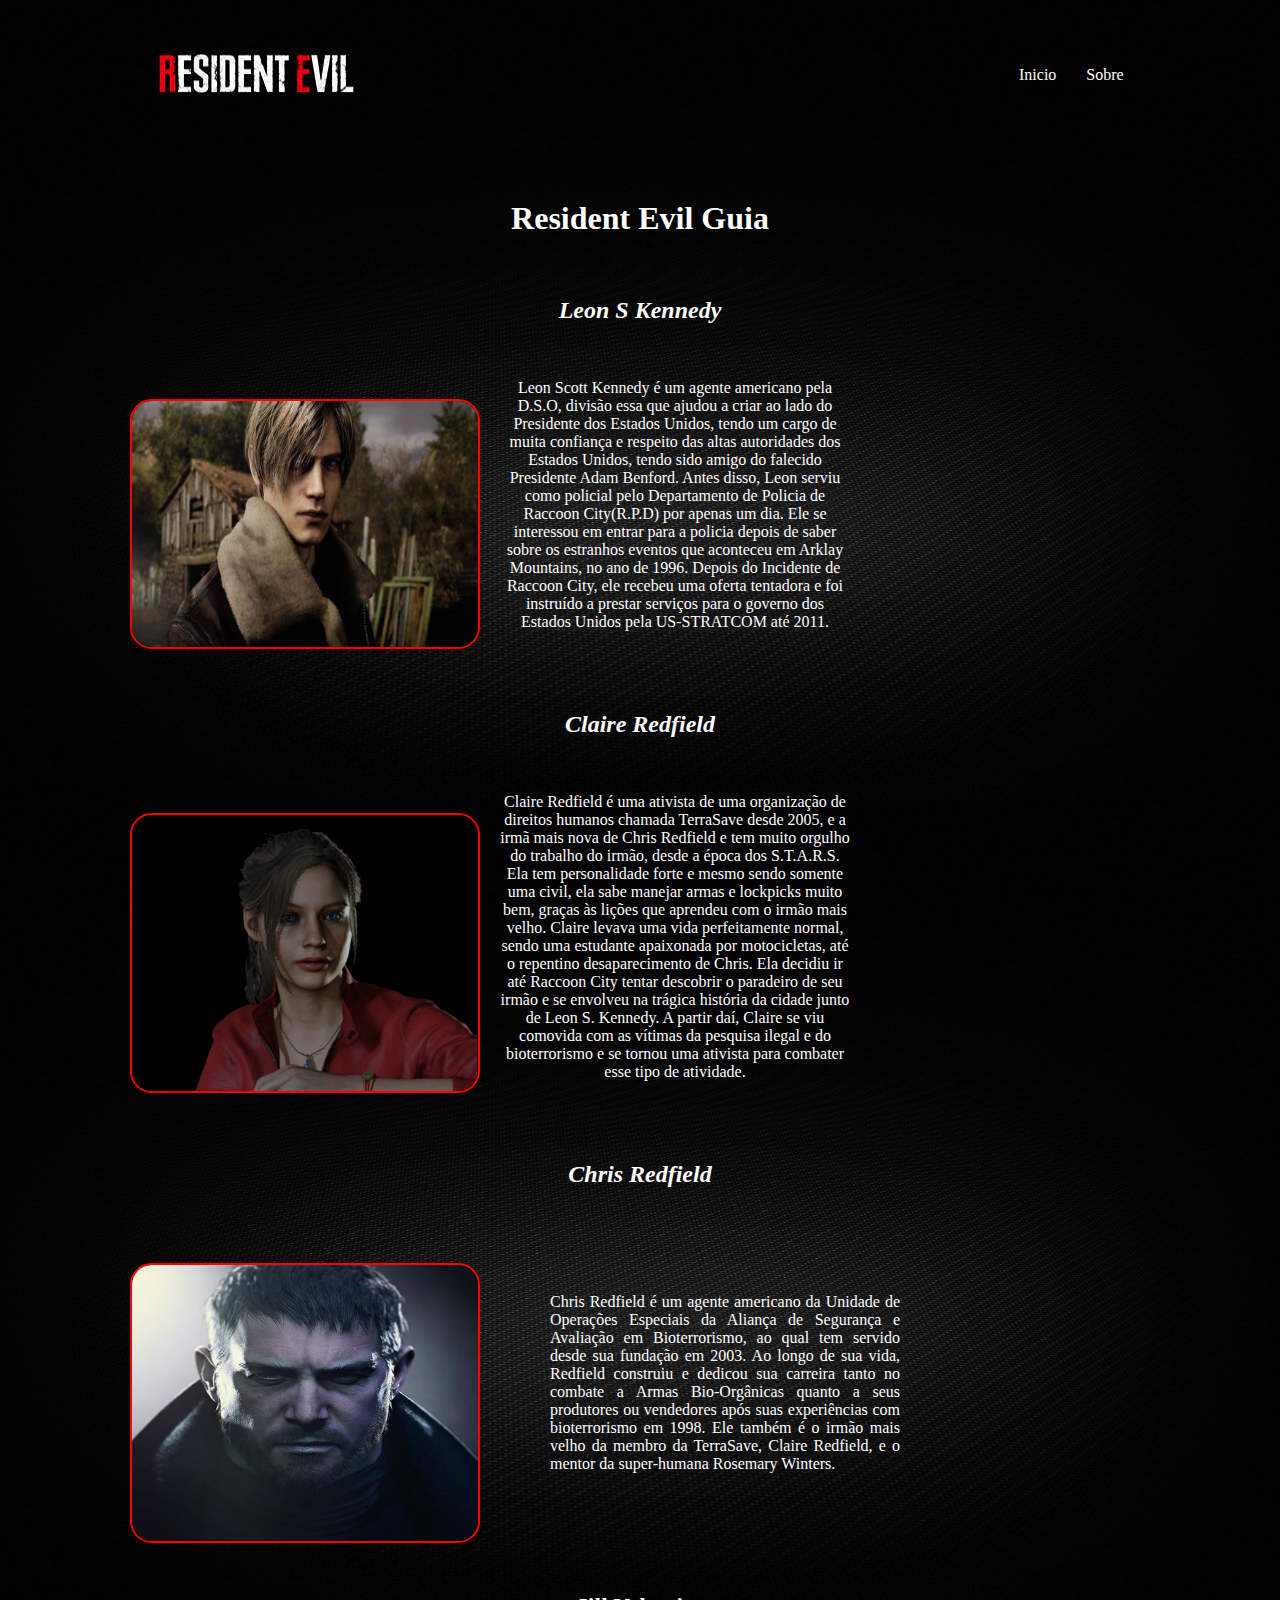
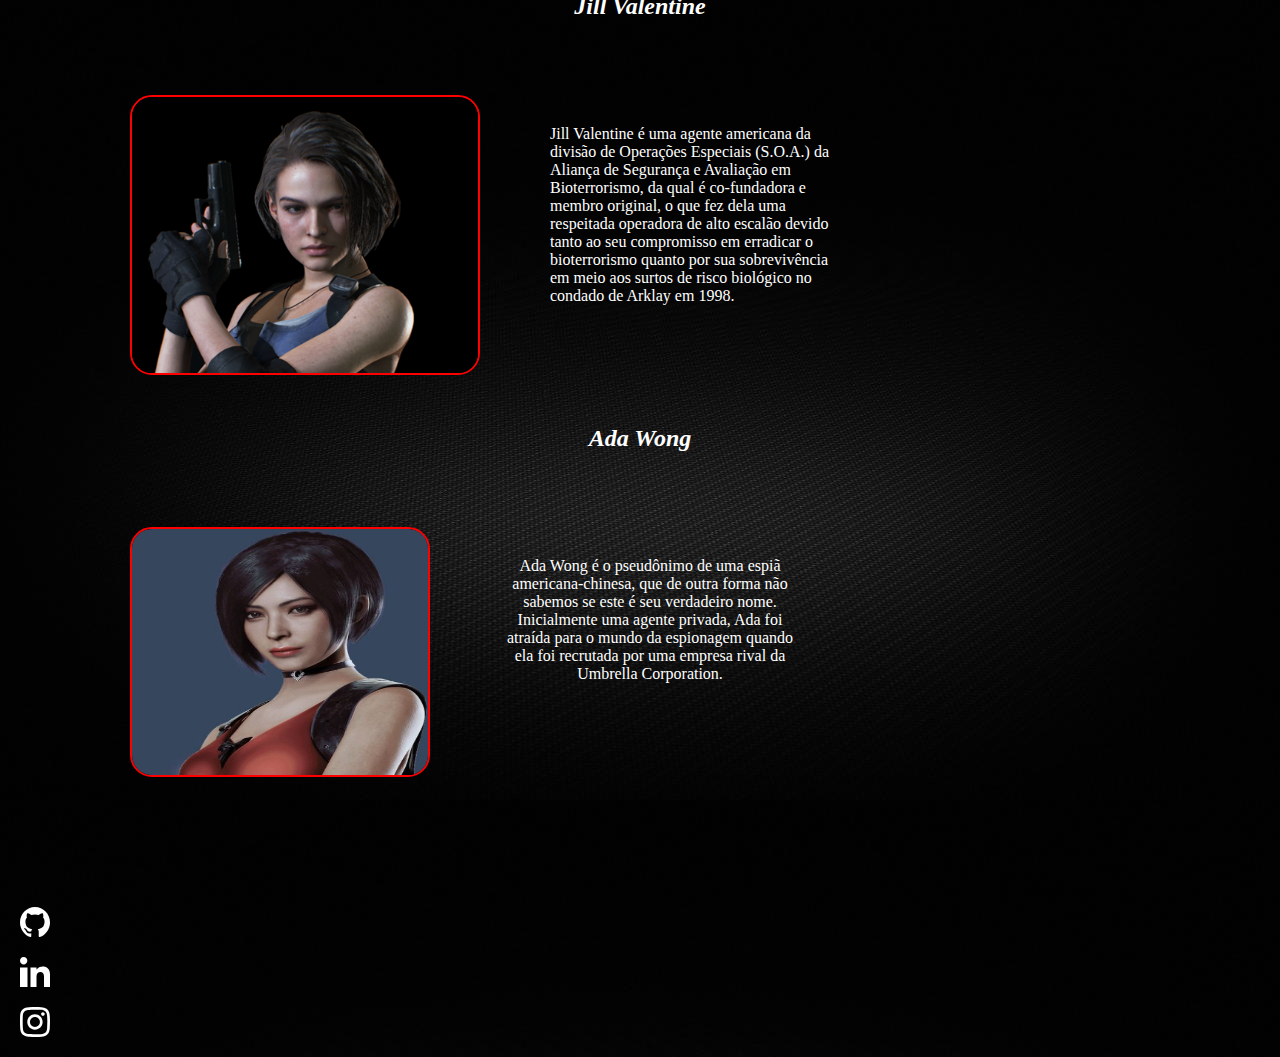
<file: index.html>
<!DOCTYPE html>
<html lang="en">
<head>
    <meta charset="UTF-8">
    <meta http-equiv="X-UA-Compatible" content="IE=edge">
    <meta name="viewport" content="width=device-width, initial-scale=1.0">
    <link rel="stylesheet" href="style.css">
    <title>Resident evil guide</title>
    
    
</head>


<body>

    <header class="cabecalho">


        <div class="imagem-cabecalho"
        ><img src="./Resident-evil/games_05_residentevil.png" alt="logo resdident evil" class="logo"
            ></div>


        <div class="menu">
        <a href="./index.html">Inicio</a>
        <a href="./sobre.html">Sobre </a>
    </div>

    
    </header>
<div class="main">
    <h1>
        Resident Evil Guia
    </h1>

    <h2 class="titulo-leon">Leon S Kennedy</h2>

    <div class="leon">

    
    
   <img class="leon-img"src="./Resident-evil/leon moldura.jpg" alt="leon">


    <p>Leon Scott Kennedy é um agente americano pela D.S.O, divisão essa que ajudou a criar ao lado do Presidente dos Estados Unidos, tendo um cargo de muita confiança e respeito das altas autoridades dos Estados Unidos, tendo sido amigo do falecido Presidente Adam Benford. Antes disso, Leon serviu como policial pelo Departamento de Policia de Raccoon City(R.P.D) por apenas um dia. Ele se interessou em entrar para a policia depois de saber sobre os estranhos eventos que aconteceu em Arklay Mountains, no ano de 1996. Depois do Incidente de Raccoon City, ele recebeu uma oferta tentadora e foi instruído a prestar serviços para o governo dos Estados Unidos pela US-STRATCOM até 2011.</p>




</div>


    <h2 class="titulo-claire"> Claire Redfield</h2>

<div class="claire">

    <img  class="claire-img"src="./Resident-evil/claire-redfield.png" alt="claire">


    <p>Claire Redfield é uma ativista de uma organização de direitos humanos chamada TerraSave desde 2005, e a irmã mais nova de Chris Redfield e tem muito orgulho do trabalho do irmão, desde a época dos S.T.A.R.S. Ela tem personalidade forte e mesmo sendo somente uma civil, ela sabe manejar armas e lockpicks muito bem, graças às lições que aprendeu com o irmão mais velho. Claire levava uma vida perfeitamente normal, sendo uma estudante apaixonada por motocicletas, até o repentino desaparecimento de Chris. Ela decidiu ir até Raccoon City  tentar descobrir o paradeiro de seu irmão e se envolveu na trágica história da cidade junto de Leon S. Kennedy. A partir daí, Claire se viu comovida com as vítimas da pesquisa ilegal e do bioterrorismo e se tornou uma ativista para combater esse tipo de atividade.</p>

</div>
<h2 class="titulo-chris"> Chris Redfield</h2>


<div class="chris">



    

    <img class="chris-img" src="./Resident-evil/chris redfield logo.jpg" alt=" chris">


    <p class="p-chris">Chris Redfield é um agente americano da Unidade de Operações Especiais da Aliança de Segurança e Avaliação em Bioterrorismo, ao qual tem servido desde sua fundação em 2003. Ao longo de sua vida, Redfield construiu e dedicou sua carreira tanto no combate a Armas Bio-Orgânicas quanto a seus produtores ou vendedores após suas experiências com bioterrorismo em 1998. Ele também é o irmão mais velho da membro da TerraSave, Claire Redfield, e o mentor da super-humana Rosemary Winters.</p>

</div>


    <h2 class="titulo-jill"> Jill Valentine </h2>

    <div class="jill">

        <img class="jill-img" src="./Resident-evil/jill-valentine logo.png" alt="jill valentine">




    <p class="p-jill">Jill Valentine é uma agente americana da divisão de Operações Especiais (S.O.A.) da Aliança de Segurança e Avaliação em Bioterrorismo, da qual é co-fundadora e membro original, o que fez dela uma respeitada operadora de alto escalão devido tanto ao seu compromisso em erradicar o bioterrorismo quanto por sua sobrevivência em meio aos surtos de risco biológico no condado de Arklay em 1998.</p>

    </div>



    <h2 class="titulo-ada"> Ada Wong</h2>

    <div class="ada">

        <img class="ada-img"src="./Resident-evil/ada logo.jpg" alt="Ada wong">



    <p class="p-ada">Ada Wong é o pseudônimo de uma espiã americana-chinesa, que de outra forma não sabemos se este é seu verdadeiro nome. Inicialmente uma agente privada, Ada foi atraída para o mundo da espionagem quando ela foi recrutada por uma empresa rival da Umbrella Corporation.</p>

    </div>

    

    

    
    



</div>

<footer>
    <a href="https://github.com/iamjottave" target="_blank">
        <img src="./Resident-evil/github-142-svgrepo-com.svg" alt="">
       
    </a>

    <a href="https://www.linkedin.com/in/joao-victor-de-oliveira-b45185193/" target="_blank">
        <img src="./Resident-evil/linkedin-161-svgrepo-com.svg" alt="">
       
    </a>

    <a href="https://www.instagram.com/iamjottave11/" target="_blank">
        <img src="./Resident-evil/instagram-167-svgrepo-com.svg" alt="">
        
    </a>

    


</footer>
    
   
</body>
</html>
</file>
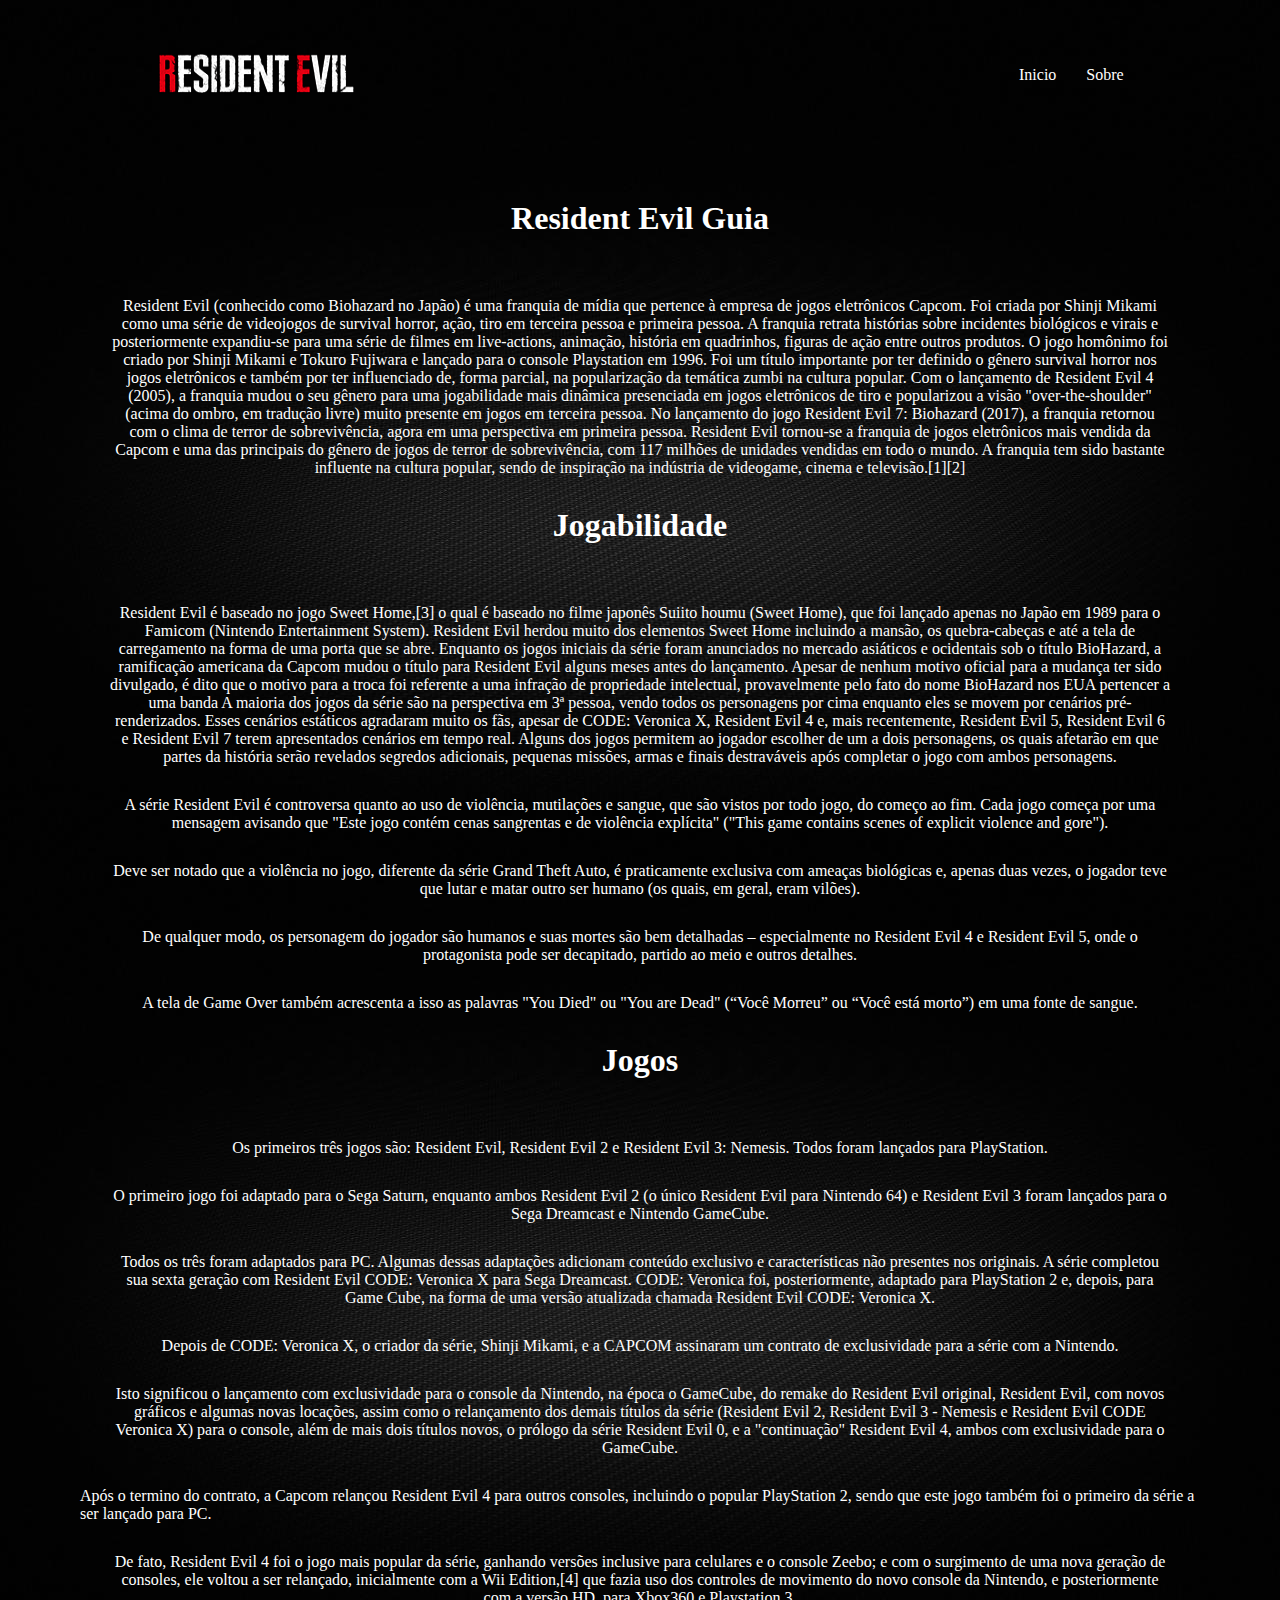
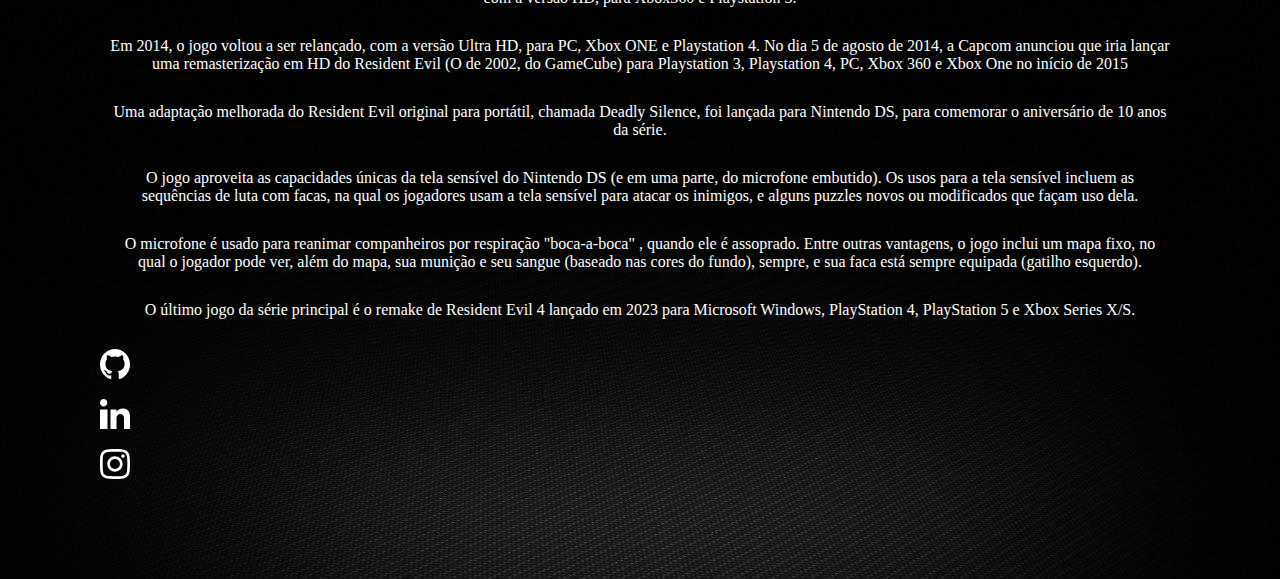
<file: sobre.html>
<!DOCTYPE html>
<html lang="en">
<head>
    <meta charset="UTF-8">
    <meta http-equiv="X-UA-Compatible" content="IE=edge">
    <meta name="viewport" content="width=device-width, initial-scale=1.0">
    <link rel="stylesheet" href="./estilo.css">
    <title>Sobre</title>
</head>
<body>
    
    <header class="cabecalho">


        <div class="imagem-cabecalho"
        ><img src="./Resident-evil/games_05_residentevil.png" alt="logo resdident evil" class="logo"
            ></div>


        <div class="menu">
        <a href="./index.html">Inicio</a>
        <a href="./sobre.html">Sobre </a>

    </div>
    </header>
<div class="main">
    <h1>Resident Evil Guia</h1>

    <p>Resident Evil (conhecido como Biohazard no Japão) é uma franquia de mídia que pertence à empresa de jogos eletrônicos Capcom. Foi criada por Shinji Mikami como uma série de videojogos de survival horror, ação, tiro em terceira pessoa e primeira pessoa.
        
        A franquia retrata histórias sobre incidentes biológicos e virais e posteriormente expandiu-se para uma série de filmes em live-actions, animação, história em quadrinhos, figuras de ação entre outros produtos.

    O jogo homônimo foi criado por Shinji Mikami e Tokuro Fujiwara e lançado para o console Playstation em 1996.

        Foi um título importante por ter definido o gênero survival horror nos jogos eletrônicos e também por ter influenciado de, forma parcial, na popularização da temática zumbi na cultura popular.
        
        Com o lançamento de Resident Evil 4 (2005), a franquia mudou o seu gênero para uma jogabilidade mais dinâmica presenciada em jogos eletrônicos de tiro e popularizou a visão "over-the-shoulder" (acima do ombro, em tradução livre) muito presente em jogos em terceira pessoa.
        
        No lançamento do jogo Resident Evil 7: Biohazard (2017), a franquia retornou com o clima de terror de sobrevivência, agora em uma perspectiva em primeira pessoa.

    Resident Evil tornou-se a franquia de jogos eletrônicos mais vendida da Capcom e uma das principais do gênero de jogos de terror de sobrevivência, com 117 milhões de unidades vendidas em todo o mundo.
        
        A franquia tem sido bastante influente na cultura popular, sendo de inspiração na indústria de videogame, cinema e televisão.[1][2]</p>

    <h1>Jogabilidade</h1>

    <p>Resident Evil é baseado no jogo Sweet Home,[3] o qual é baseado no filme japonês Suiito houmu (Sweet Home), que foi lançado apenas no Japão em 1989 para o Famicom (Nintendo Entertainment System).
        
        Resident Evil herdou muito dos elementos Sweet Home incluindo a mansão, os quebra-cabeças e até a tela de carregamento na forma de uma porta que se abre.

    Enquanto os jogos iniciais da série foram anunciados no mercado asiáticos e ocidentais sob o título BioHazard, a ramificação americana da Capcom mudou o título para Resident Evil alguns meses antes do lançamento.
        
    Apesar de nenhum motivo oficial para a mudança ter sido divulgado, é dito que o motivo para a troca foi referente a uma infração de propriedade intelectual, provavelmente pelo fato do nome BioHazard nos EUA pertencer a uma banda

    A maioria dos jogos da série são na perspectiva em 3ª pessoa, vendo todos os personagens por cima enquanto eles se movem por cenários pré-renderizados.
    
        
        Esses cenários estáticos agradaram muito os fãs, apesar de CODE: Veronica X, Resident Evil 4 e, mais recentemente, Resident Evil 5, Resident Evil 6 e Resident Evil 7 terem apresentados cenários em tempo real.

    Alguns dos jogos permitem ao jogador escolher de um a dois personagens, os quais afetarão em que partes da história serão revelados segredos adicionais, pequenas missões, armas e finais destraváveis após completar o jogo com ambos personagens.</p>

    <p>A série Resident Evil é controversa quanto ao uso de violência, mutilações e sangue, que são vistos por todo jogo, do começo ao fim. Cada jogo começa por uma mensagem avisando que "Este jogo contém cenas sangrentas e de violência explícita" ("This game contains scenes of explicit violence and gore").</p>
        
        <p> Deve ser notado que a violência no jogo, diferente da série Grand Theft Auto, é praticamente exclusiva com ameaças biológicas e, apenas duas vezes, o jogador teve que lutar e matar outro ser humano (os quais, em geral, eram vilões).</p>
        
        <p>De qualquer modo, os personagem do jogador são humanos e suas mortes são bem detalhadas – especialmente no Resident Evil 4 e Resident Evil 5, onde o protagonista pode ser decapitado, partido ao meio e outros detalhes.</p>
        
        <p>A tela de Game Over também acrescenta a isso as palavras "You Died" ou "You are Dead" (“Você Morreu” ou “Você está morto”) em uma fonte de sangue.</p>

    <h1>
        Jogos
    </h1>

    <p>Os primeiros três jogos são: Resident Evil, Resident Evil 2 e Resident Evil 3: Nemesis. Todos foram lançados para PlayStation.
        
        <p>O primeiro jogo foi adaptado para o Sega Saturn, enquanto ambos Resident Evil 2 (o único Resident Evil para Nintendo 64) e Resident Evil 3 foram lançados para o Sega Dreamcast e Nintendo GameCube.</p>
        
        <p>Todos os três foram adaptados para PC. Algumas dessas adaptações adicionam conteúdo exclusivo e características não presentes nos originais. A série completou sua sexta geração com Resident Evil CODE: Veronica X para Sega Dreamcast. CODE: Veronica foi, posteriormente, adaptado para PlayStation 2 e, depois, para Game Cube, na forma de uma versão atualizada chamada Resident Evil CODE: Veronica X.</p>

    <p>Depois de CODE: Veronica X, o criador da série, Shinji Mikami, e a CAPCOM assinaram um contrato de exclusividade para a série com a Nintendo. 
        
        <p> Isto significou o lançamento com exclusividade para o console da Nintendo, na época o GameCube, do remake do Resident Evil original, Resident Evil, com novos gráficos e algumas novas locações, assim como o relançamento dos demais títulos da série (Resident Evil 2, Resident Evil 3 - Nemesis e Resident Evil CODE Veronica X) para o console, além de mais dois títulos novos, o prólogo da série Resident Evil 0, e a "continuação" Resident Evil 4, ambos com exclusividade para o GameCube. </p>
        
        Após o termino do contrato, a Capcom relançou Resident Evil 4 para outros consoles, incluindo o popular PlayStation 2, sendo que este jogo também foi o primeiro da série a ser lançado para PC.
        
        <p> De fato, Resident Evil 4 foi o jogo mais popular da série, ganhando versões inclusive para celulares e o console Zeebo; e com o surgimento de uma nova geração de consoles, ele voltou a ser relançado, inicialmente com a Wii Edition,[4] que fazia uso dos controles de movimento do novo console da Nintendo, e posteriormente com a versão HD, para Xbox360 e Playstation 3.</p>
        
        <p>Em 2014, o jogo voltou a ser relançado, com a versão Ultra HD, para PC, Xbox ONE e Playstation 4. No dia 5 de agosto de 2014, a Capcom anunciou que iria lançar uma remasterização em HD do Resident Evil (O de 2002, do GameCube) para Playstation 3, Playstation 4, PC, Xbox 360 e Xbox One no início de 2015</p>

    <p>Uma adaptação melhorada do Resident Evil original para portátil, chamada Deadly Silence, foi lançada para Nintendo DS, para comemorar o aniversário de 10 anos da série.</p>
        
        <p>O jogo aproveita as capacidades únicas da tela sensível do Nintendo DS (e em uma parte, do microfone embutido). Os usos para a tela sensível incluem as sequências de luta com facas, na qual os jogadores usam a tela sensível para atacar os inimigos, e alguns puzzles novos ou modificados que façam uso dela.</p>
            
        <p> O microfone é usado para reanimar companheiros por respiração "boca-a-boca" , quando ele é assoprado. Entre outras vantagens, o jogo inclui um mapa fixo, no qual o jogador pode ver, além do mapa, sua munição e seu sangue (baseado nas cores do fundo), sempre, e sua faca está sempre equipada (gatilho esquerdo).</p>

    <p>O último jogo da série principal é o remake de Resident Evil 4 lançado em 2023 para Microsoft Windows, PlayStation 4, PlayStation 5 e Xbox Series X/S.</p>


    <footer>
        <a href="https://github.com/iamjottave" target="_blank">
            <img src="./Resident-evil/github-142-svgrepo-com.svg" alt="">
           
        </a>
    
        <a href="https://www.linkedin.com/in/joao-victor-de-oliveira-b45185193/" target="_blank">
            <img src="./Resident-evil/linkedin-161-svgrepo-com.svg" alt="">
           
        </a>
    
        <a href="https://www.instagram.com/iamjottave11/" target="_blank">
            <img src="./Resident-evil/instagram-167-svgrepo-com.svg" alt="">
            
        </a>
    
        
    
    
    </footer>

</div>
</body>
</html>
</file>
<file: style.css>
*{
    margin: 0;
    padding: 0;
    box-sizing: border-box;
}

body{
    background-image: url(Resident-evil/imagem\ de\ fundo.jpg);
}

.cabecalho{
    display:flex;
    /* background-color:#010101; */
    align-items: center;
    justify-content: space-around;
    padding: 25px;
    height: 10px;
    margin: 50px 0 50px 0;
   
   
}

.imagem-cabecalho .logo{
    width: 200px;
    height: 100px;
    margin-right: 400px;
}

.menu{
    display: flex;
    gap: 30px;
    
}

 
a{
    text-decoration: none;
    color: white;
}

.menu a:hover{
 color: red;
    }

.main{
    color: white;
    margin: 30px;
    padding: 50px;
}


h1{
    margin-bottom: 60px;
    text-align: center;
}
h2{
    margin-bottom: 25px;
    
}

p{
    margin-bottom: 50px;
    width: 350px;
}

.titulo-leon{
    text-align: center;
    font-weight: bold;
    font-style:italic
}

.main .leon{
    
    display: flex;
    flex-direction:row;
    text-align: center;
    padding: 30px;
    
}



.main .leon .leon-img{
   height: 250px;
   border-radius: 22px;
   border: 2px red solid;
   width: 350px;
   margin: 20px;
}
   

.titulo-claire{
    text-align: center;
    font-weight: bold;
    font-style:italic
}

.main .claire{
    
    display: flex;
    flex-direction:row;
    text-align: center;
    padding: 30px;
    
}



.main .claire .claire-img{
   height: 280px;
   border-radius: 22px;
   border: 2px red solid;
   width: 350px;
   margin: 20px;
}
 
.titulo-chris{
    text-align: center;
    font-weight: bold;
    font-style:italic
}

.main .chris{
    
    display: flex;
    flex-direction:row;
    text-align:justify;
    padding: 30px;
    
}

.main .chris .p-chris{
    margin: 50px;
}



.main .chris .chris-img{
   height: 280px;
   border-radius: 22px;
   border: 2px red solid;
   width: 350px;
   margin: 20px;
}
 
.titulo-jill{
    text-align: center;
    font-weight: bold;
    font-style:italic
}

.main .jill{
    
    display: flex;
    flex-direction:row;
    
    padding: 30px;
    
}



.main .jill .jill-img{
   height: 280px;
   border-radius: 22px;
   border: 2px red solid;
   width: 350px;
   margin: 20px;
}
   
.main .jill .p-jill{
    margin: 50px;
    width: 300px;
}
    

.titulo-ada{
    text-align: center;
    font-weight: bold;
    font-style:italic
}

.main .ada{
    
    display: flex;
    flex-direction:row;
    text-align: center;
    padding: 30px;
    
}



.main .ada .ada-img{
   height: 250px;
   border-radius: 22px;
   border: 2px red solid;
   width: 300px;
   margin: 20px;
}

.main .ada .p-ada{
    margin: 50px;
    width: 300px;
}

footer img{
    width: 30px;
    height: 30px;
    filter: invert(1);

    

}

footer a {
    
    display: flex;
    flex-direction: column;
    gap: 20px;
    margin: 20px;
    
}
</file>
<file: estilo.css>
*{
    margin: 0;
    padding: 0;
    box-sizing: border-box;
}

body{
    background-image: url(Resident-evil/imagem\ de\ fundo.jpg);
}

.cabecalho{
    display:flex;
    /* background-color:#010101; */
    align-items: center;
    justify-content: space-around;
    padding: 25px;
    height: 10px;
    margin: 50px 0 50px 0;
   
   
}

.imagem-cabecalho .logo{
    width: 200px;
    height: 100px;
    margin-right: 400px;
}

.menu{
    display: flex;
    gap: 30px;
    
}

 
a{
    text-decoration: none;
    color: white;
}

.menu a:hover{
 color: red;
    }

    .main{
        color: white;
        margin: 30px;
        padding: 50px;
    }
    
    
    h1{
        margin-bottom: 60px;
        text-align: center;
    }

    p{
        margin: 30px;
        text-align: center;
    }

    footer img{
        width: 30px;
        height: 30px;
        filter: invert(1);
    
        
    
    }
    
    footer a {
        
        display: flex;
        flex-direction: column;
        gap: 20px;
        margin: 20px;
        
    }
</file>
